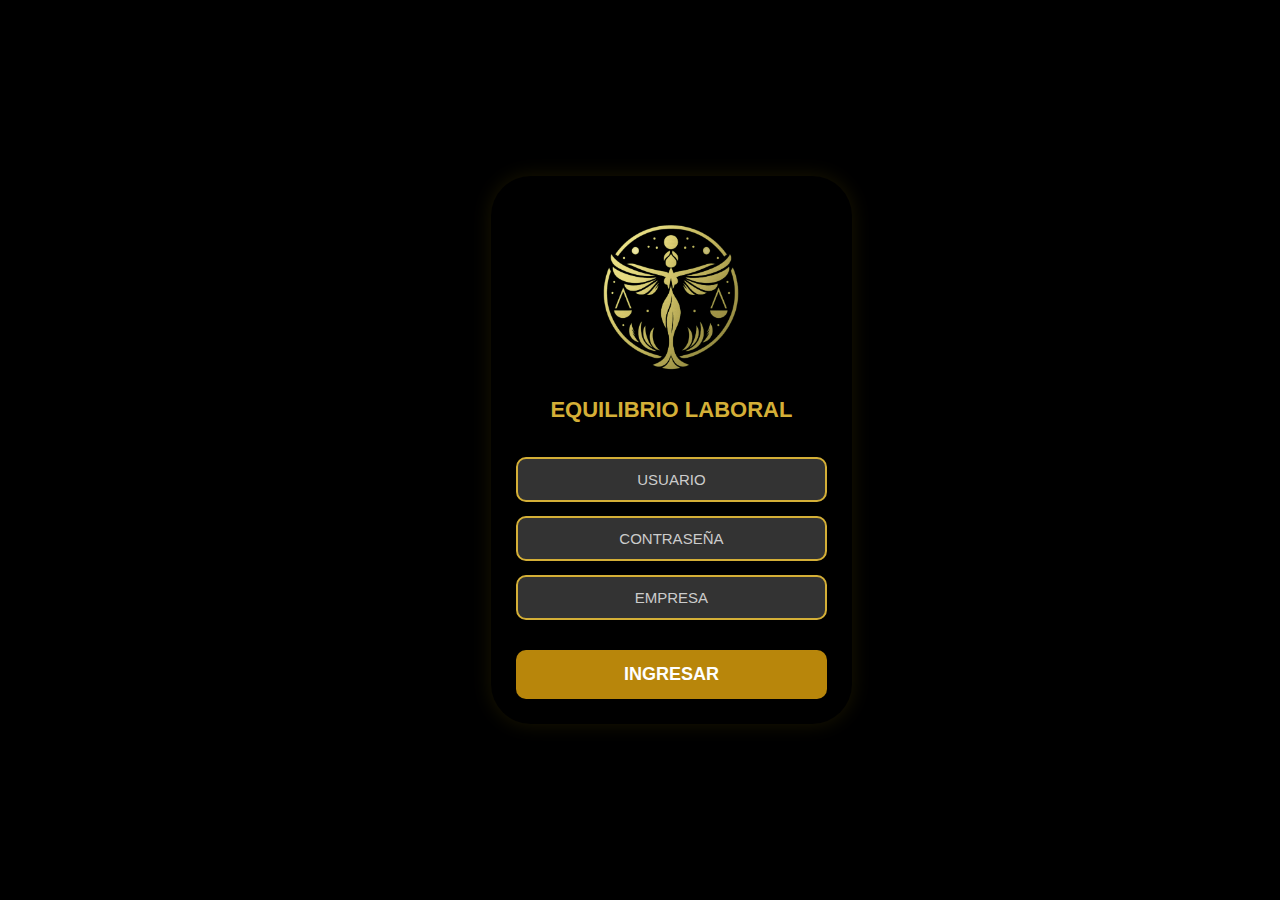
<file: index.html>
<!DOCTYPE html>
<html lang="es">
  <head>
    <meta charset="UTF-8" />
    <meta name="viewport" content="width=device-width, initial-scale=1.0" />
    <title>Equilibrio Laboral</title>
    <link rel="stylesheet" href="css/global.css" />
  </head>

  <body>


    <h1>TEST</h1>
    <form action="menu.html">
      <div class="container">
        <div class="logo">
          <img src="icons/logo.png" alt="Logo" />
        </div>

        <div class="title">EQUILIBRIO LABORAL</div>

        <div class="input-group">
          <input type="text" placeholder="USUARIO" />
          <input type="password" placeholder="CONTRASEÑA" />
          <input type="text" placeholder="EMPRESA" />
        </div>

        <button type="submit" class="btn">INGRESAR</button>
      </div>
    </form>
  </body>
</html>
</file>
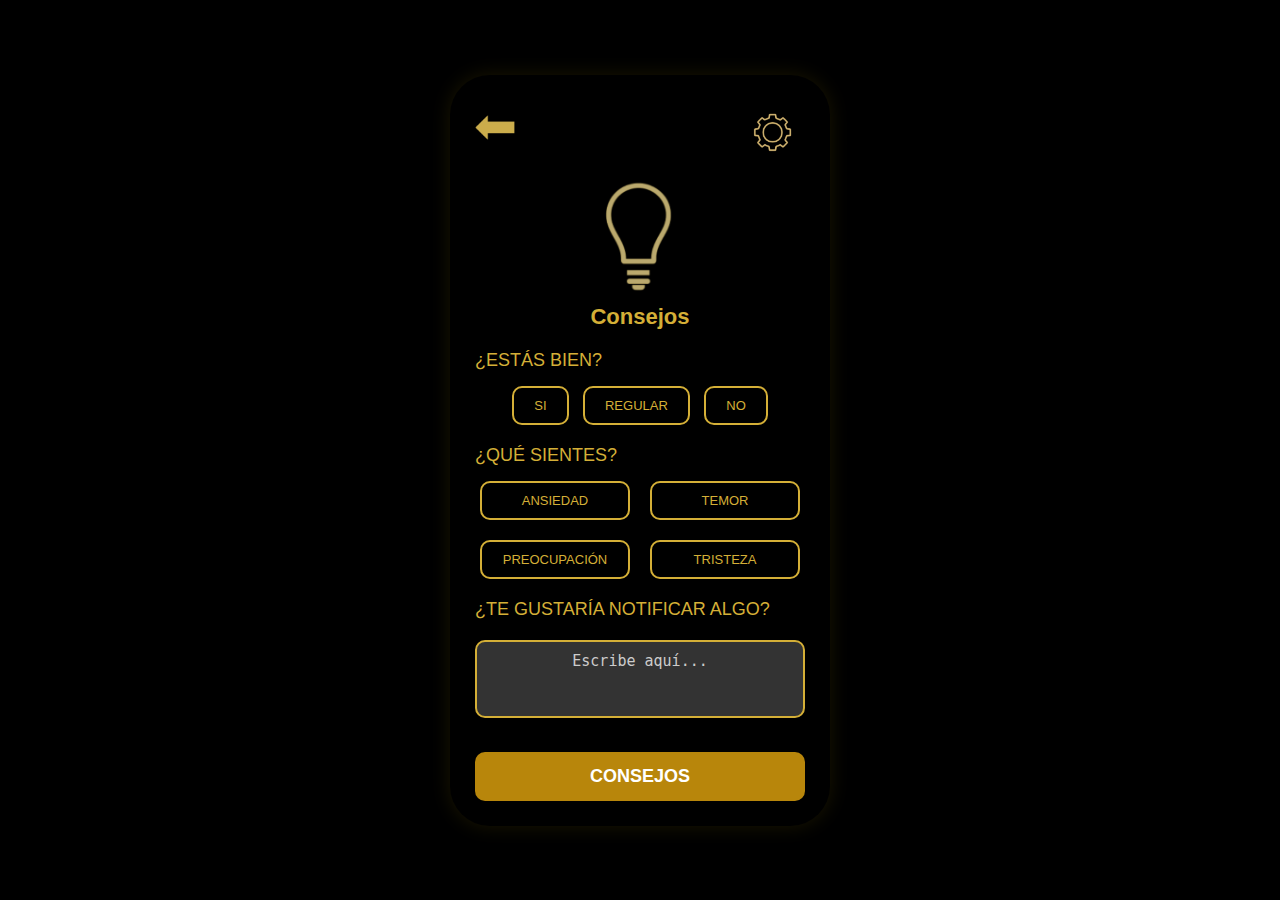
<file: consejos.html>
<!DOCTYPE html>
<html lang="es">
  <head>
    <meta charset="UTF-8" />
    <meta name="viewport" content="width=device-width, initial-scale=1.0" />
    <title>Consejos</title>
    <link rel="stylesheet" href="css/global.css" />
  </head>
  <body>
    <div class="container">
      <div class="menu-header">
        <img
          src="icons/back.png"
          alt="Regresar"
          class="icon-small"
          id="btn-back"
        />
        <img
          src="icons/settings.png"
          alt="Configuración"
          class="icon-small-setting"
        />
      </div>

      <div class="menu-logo-consejo">
        <img src="icons/bulb.png" alt="Consejos" />
        <div class="title">Consejos</div>
      </div>

      <form id="formConsejos">
        <div class="question">¿ESTÁS BIEN?</div>
        <div id="estado-group">
          <button type="button" class="selector-btn estado-btn">SI</button>
          <button type="button" class="selector-btn estado-btn">REGULAR</button>
          <button type="button" class="selector-btn estado-btn">NO</button>
        </div>

        <div class="question">¿QUÉ SIENTES?</div>
        <div id="emociones-group" class="emociones-grid">
          <button type="button" class="selector-btn emocion-btn">
            ANSIEDAD
          </button>
          <button type="button" class="selector-btn emocion-btn">TEMOR</button>
          <button type="button" class="selector-btn emocion-btn">
            PREOCUPACIÓN
          </button>
          <button type="button" class="selector-btn emocion-btn">
            TRISTEZA
          </button>
        </div>

        <div class="question">¿TE GUSTARÍA NOTIFICAR ALGO?</div>
        <textarea rows="3" placeholder="Escribe aquí..."></textarea>

        <button type="submit" class="btn">CONSEJOS</button>
        <div class="toast-container" id="toastContainer"></div>
      </form>
    </div>

    <script>
      // --- Lógica para "¿ESTÁS BIEN?" (solo uno activo) ---
      const estadoBtns = document.querySelectorAll(".estado-btn");
      estadoBtns.forEach((btn) => {
        btn.addEventListener("click", () => {
          estadoBtns.forEach((b) => b.classList.remove("selected"));
          btn.classList.add("selected");
        });
      });

      // --- Lógica para "¿QUÉ SIENTES?" (múltiples activos) ---
      const emocionBtns = document.querySelectorAll(".emocion-btn");
      emocionBtns.forEach((btn) => {
        btn.addEventListener("click", () => {
          btn.classList.toggle("selected");
        });
      });

      // --- Botón de volver ---
      document.addEventListener("DOMContentLoaded", function () {
        const backButton = document.getElementById("btn-back");
        if (backButton) {
          backButton.addEventListener("click", function () {
            window.history.back();
          });
        }
      });

      // --- Mostrar toast ---
      function mostrarToast(texto) {
        const container = document.getElementById("toastContainer");
        const toast = document.createElement("div");
        toast.className = "toast";
        toast.textContent = texto;
        container.appendChild(toast);
        // Eliminar después de 3 segundos
        setTimeout(() => {
          toast.remove();
        }, 3000);
      }

      // --- Manejo del formulario ---
      const form = document.getElementById("formConsejos");
      form.addEventListener("submit", function (event) {
        event.preventDefault(); // Evita el envío inmediato
        mostrarToast("Mensaje enviado correctamente!");

        // Espera 3 segundos (duración del toast) y luego redirige
        setTimeout(() => {
          window.location.href = "menu.html";
        }, 3000);
      });
    </script>
  </body>
</html>
</file>
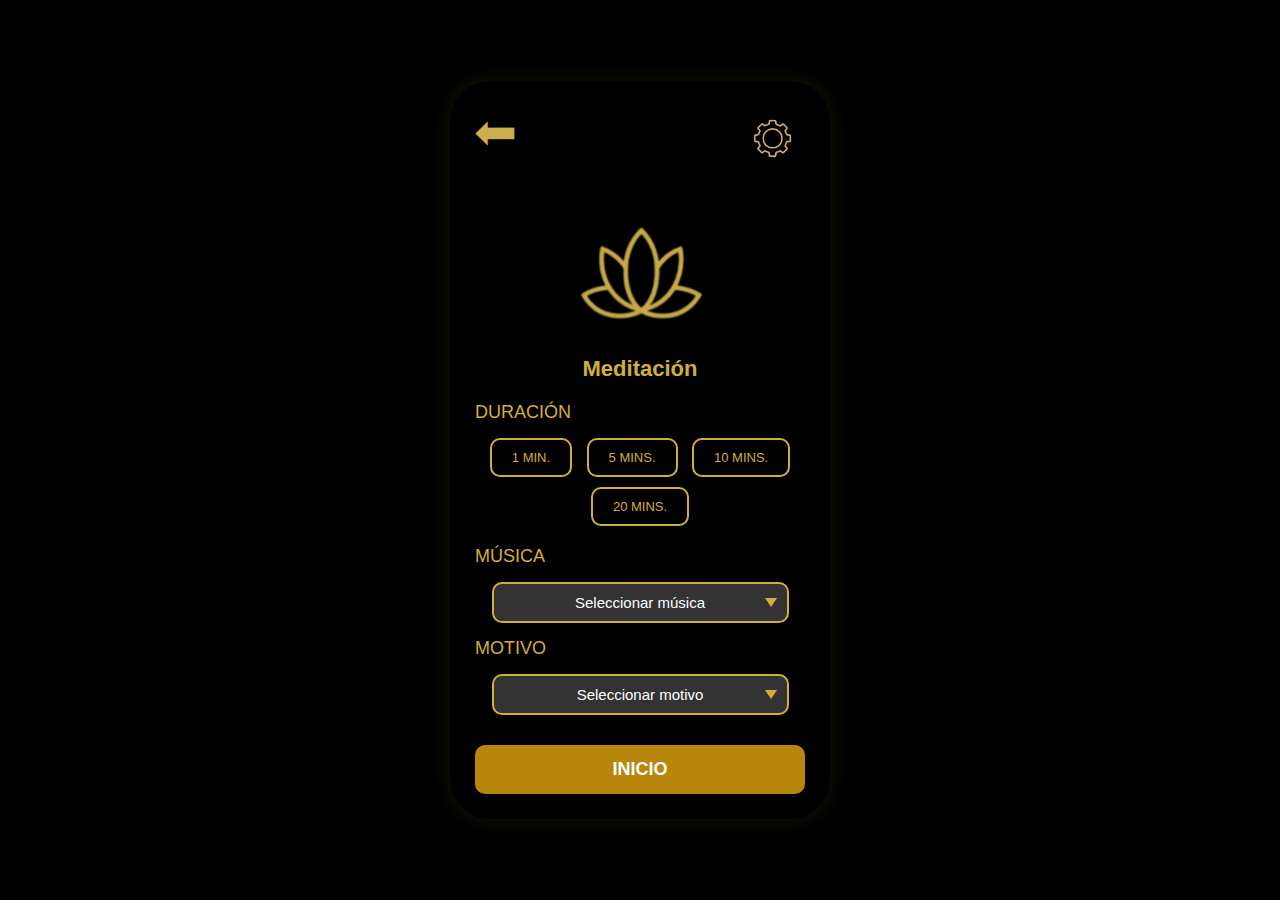
<file: meditacion.html>
<!DOCTYPE html>
<html lang="es">
  <head>
    <meta charset="UTF-8" />
    <meta name="viewport" content="width=device-width, initial-scale=1.0" />
    <title>Meditación</title>
    <link rel="stylesheet" href="css/global.css" />

  </head>
<body>
    <div class="container">
      <div class="menu-header">
        <img
          src="icons/back.png"
          alt="Regresar"
          class="icon-small"
          id="btn-back"
        />
        <img
          src="icons/settings.png"
          alt="Configuración"
          class="icon-small-setting"
        />
      </div>

      <div class="menu-logo">
        <img src="icons/lotus.png" alt="Meditación" />
      </div>
      <div class="title">Meditación</div>

      <div class="question">DURACIÓN</div>
      <div id="duracion-group">
        <button class="selector-btn duracion-btn" data-minutos="1">1 MIN.</button>
        <button class="selector-btn duracion-btn" data-minutos="5">5 MINS.</button>
        <button class="selector-btn duracion-btn" data-minutos="10">10 MINS.</button>
        <button class="selector-btn duracion-btn" data-minutos="20">20 MINS.</button>
      </div>

      <div class="question">MÚSICA</div>
      <select id="musica">
        <option value="" disabled selected>Seleccionar música</option>
        <option value="relajante">Relajante</option>
        <option value="naturaleza">Sonidos de la naturaleza</option>
        <option value="instrumental">Instrumental suave</option>
      </select>

      <div class="question">MOTIVO</div>
      <select id="motivo">
        <option value="" disabled selected>Seleccionar motivo</option>
        <option value="estrés">Reducir estrés</option>
        <option value="concentracion">Mejorar concentración</option>
        <option value="descanso">Descansar</option>
      </select>

      <button class="btn" id="inicioBtn">INICIO</button>
      <div class="toast-container" id="toastContainer"></div>
    </div>

    <script>
document.addEventListener("DOMContentLoaded", function () {
        const backButton = document.getElementById("btn-back");
        if (backButton) {
          backButton.addEventListener("click", function () {
            window.history.back(); // Vuelve a la página anterior
          });
        }
      });


      let duracionSeleccionada = null;

      // Manejo de selección de duración
      document.querySelectorAll(".duracion-btn").forEach((btn) => {
        btn.addEventListener("click", () => {
          document
            .querySelectorAll(".duracion-btn")
            .forEach((b) => b.classList.remove("selected"));
          btn.classList.add("selected");
          duracionSeleccionada = parseInt(btn.getAttribute("data-minutos"));
        });
      });

      // Evento del botón INICIO
      document.getElementById("inicioBtn").addEventListener("click", () => {
        if (!duracionSeleccionada) {
          mostrarToast("Por favor selecciona una duración antes de iniciar.", 3000);
          return;
        }

        const tiempoMs = duracionSeleccionada * 60 * 1000;
        mostrarToast(`🧘‍♀️ Meditación iniciada por ${duracionSeleccionada} minutos.`, tiempoMs);
      });

      // Función para mostrar el toast durante X milisegundos
      function mostrarToast(texto, duracionMs) {
        const container = document.getElementById("toastContainer");
        container.innerHTML = ""; // limpia mensajes previos
        const toast = document.createElement("div");

        toast.className = "toast";
        toast.textContent = texto;
        toast.style.animation = `fadeInOut ${duracionMs / 1000}s forwards`;

        container.appendChild(toast);

        // Eliminar el toast después del tiempo especificado
        setTimeout(() => {
          toast.remove();
        }, duracionMs);
      }
    </script>
  </body>
</html>
</file>
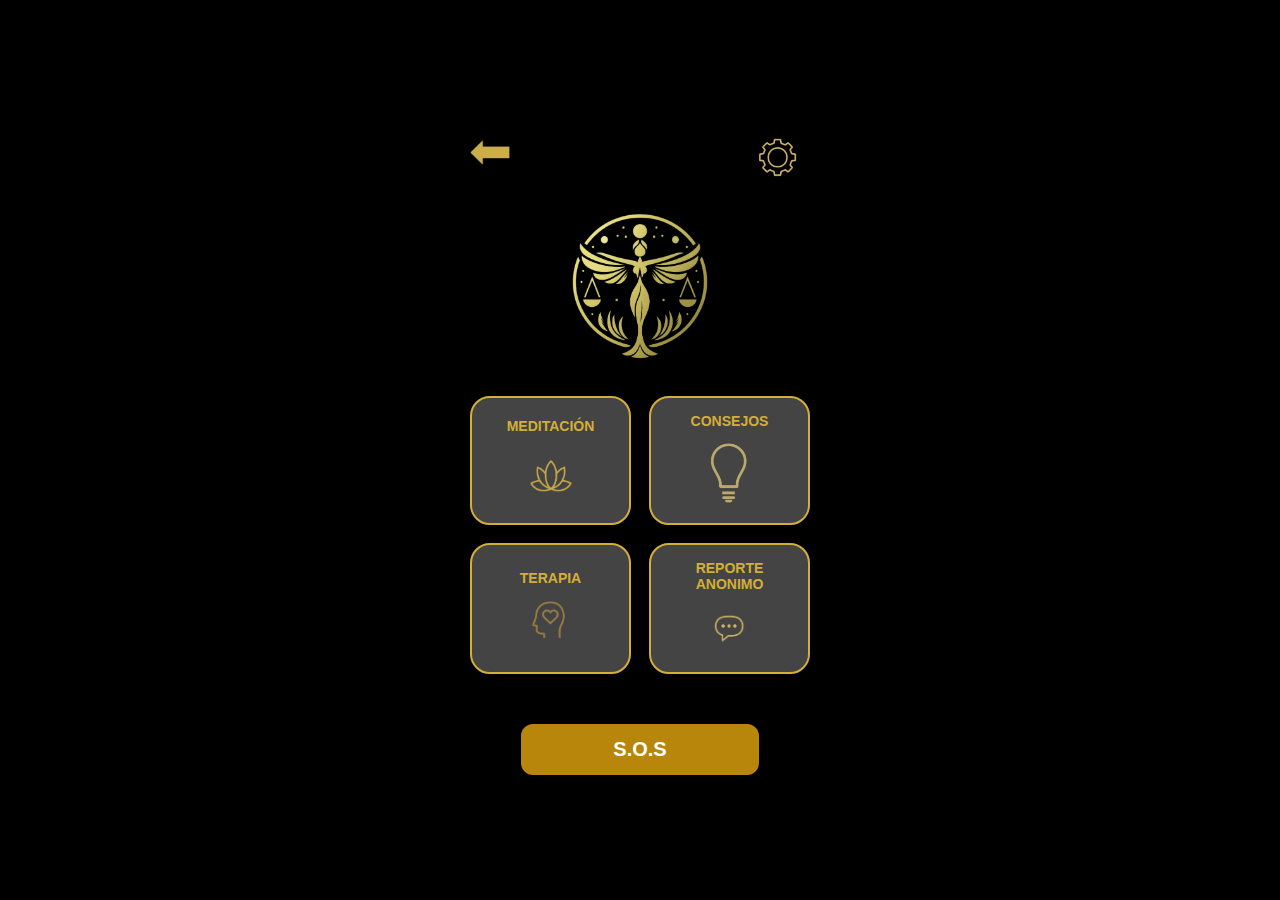
<file: menu.html>
<!DOCTYPE html>
<html lang="es">
  <head>
    <meta charset="UTF-8" />
    <meta name="viewport" content="width=device-width, initial-scale=1.0" />
    <title>Menu - Equilibrio Laboral</title>
    <link rel="stylesheet" href="css/global.css" />
  </head>

  <body>
    <div class="menu-container">
      <!-- Icons Header -->
      <div class="menu-header">
        <img
          src="icons/back.png"
          class="icon-small"
          alt="Volver"
          id="btn-back"
        />
        <img src="icons/settings.png" class="icon-small-setting" alt="Config" />
      </div>

      <!-- Logo -->
      <div class="menu-logo">
        <img src="icons/logo.png" alt="Logo" />
      </div>

      <!-- Grid Opciones -->
      <div class="menu-grid">
        <div class="menu-box">
          <span>MEDITACIÓN</span>
          <img src="icons/lotus.png" class="icon" alt="" />
        </div>
        <div class="menu-box">
          <span>CONSEJOS</span>
          <img src="icons/bulb.png" class="icon" alt="" />
        </div>
        <div class="menu-box">
          <span>TERAPIA</span>
          <img src="icons/terapia.png" class="icon" alt="" />
        </div>
        <div class="menu-box">
          <span>REPORTE ANONIMO</span>
          <img src="icons/chat.png" class="icon" alt="" />
        </div>
      </div>

      <button class="sos-btn">S.O.S</button>
    </div>
    <script>
      document.addEventListener("DOMContentLoaded", function () {
        const menuBoxes = document.querySelectorAll(".menu-box");

        const links = [
          "meditacion.html", 
          "consejos.html",
          "terapia.html", 
          "report_anonimo.html", 
        ];

        menuBoxes.forEach((box, index) => {
          if (box.tagName.toLowerCase() !== "a" && links[index]) {
            box.addEventListener("click", function () {
              window.location.href = links[index];
            });
          }
        });
      });

      document.addEventListener("DOMContentLoaded", function () {
        const backButton = document.getElementById("btn-back");
        if (backButton) {
          backButton.addEventListener("click", function () {
            window.history.back();
          });
        }
      });
    </script>
  </body>
</html>
</file>
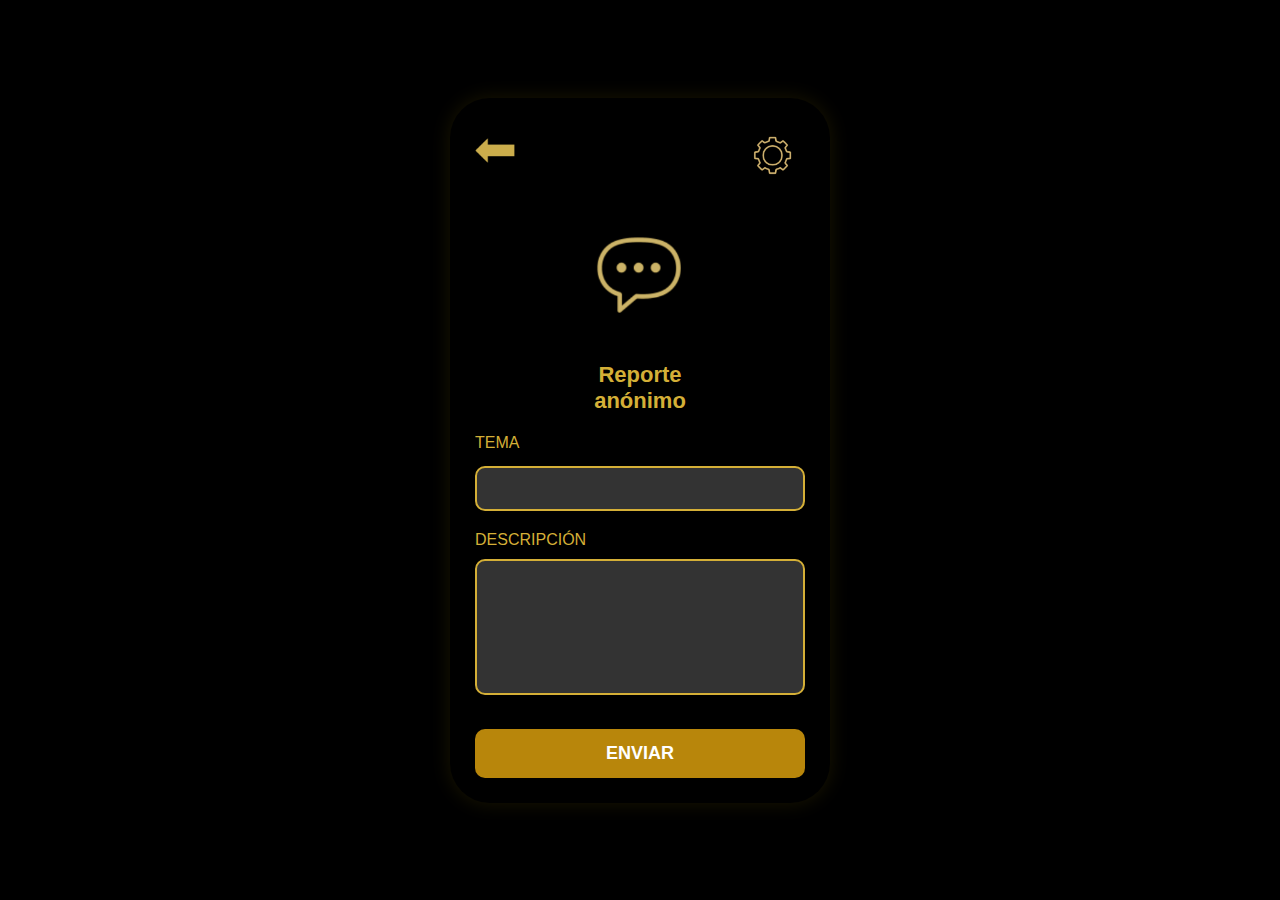
<file: report_anonimo.html>
<!DOCTYPE html>
<html lang="es">
  <head>
    <meta charset="UTF-8" />
    <meta name="viewport" content="width=device-width, initial-scale=1.0" />
    <title>Reporte anónimo</title>
    <link rel="stylesheet" href="css/global.css" />
  </head>
  <body>
    <div class="container">
      <!-- Encabezado con íconos -->
      <div class="menu-header">
        <img
          src="icons/back.png"
          alt="Regresar"
          class="icon-small"
          id="btn-back"
        />
        <img
          src="icons/settings.png"
          alt="Configuración"
          class="icon-small-setting"
        />
      </div>

      <!-- Icono principal y título -->
      <div class="menu-logo">
        <img src="icons/chat.png" alt="Reporte anónimo" />
        <div class="title">Reporte<br>anónimo</div>
      </div>

      <!-- Formulario -->
      <form action="menu.html" id="formAnonimo">
        <div class="input-group">
          <label
            for="tema"
            style="
              color: #d4af37;
              display: block;
              text-align: left;
              margin-top: 10px;
            "
            >TEMA</label
          >
          <input type="text" id="tema" name="tema" placeholder="" />
        </div>

        <div class="input-group">
          <label
            for="descripcion"
            style="
              color: #d4af37;
              display: block;
              text-align: left;
              margin-top: 20px;
            "
            >DESCRIPCIÓN</label
          >
          <textarea
            id="descripcion"
            name="descripcion"
            rows="6"
            style="
              width: 100%;
              padding: 12px;
              margin-top: 10px;
              background-color: #333;
              border: 2px solid #d4af37;
              border-radius: 10px;
              color: #fff;
              resize: none;
              font-size: 15px;
            "
          ></textarea>
        </div>

        <button type="submit" class="btn">ENVIAR</button>
        <div class="toast-container" id="toastContainer"></div>
      </form>
    </div>

    <script>
      document.addEventListener("DOMContentLoaded", function () {
        const backButton = document.getElementById("btn-back");
        if (backButton) {
          backButton.addEventListener("click", function () {
            window.history.back(); // Vuelve a la página anterior
          });
        }
      });
            function mostrarToast(texto) {
        const container = document.getElementById("toastContainer");
        const toast = document.createElement("div");
        toast.className = "toast";
        toast.textContent = texto;
        container.appendChild(toast);
        // Eliminar después de 3 segundos
        setTimeout(() => {
          toast.remove();
        }, 3000);
      }

      // --- Manejo del formulario ---
      const form = document.getElementById("formAnonimo");
      form.addEventListener("submit", function (event) {
        event.preventDefault(); // Evita el envío inmediato
        mostrarToast("Mensaje enviado correctamente!");

        // Espera 3 segundos (duración del toast) y luego redirige
        setTimeout(() => {
          window.location.href = "menu.html";
        }, 3000);
      });
    </script>
  </body>
</html>
</file>
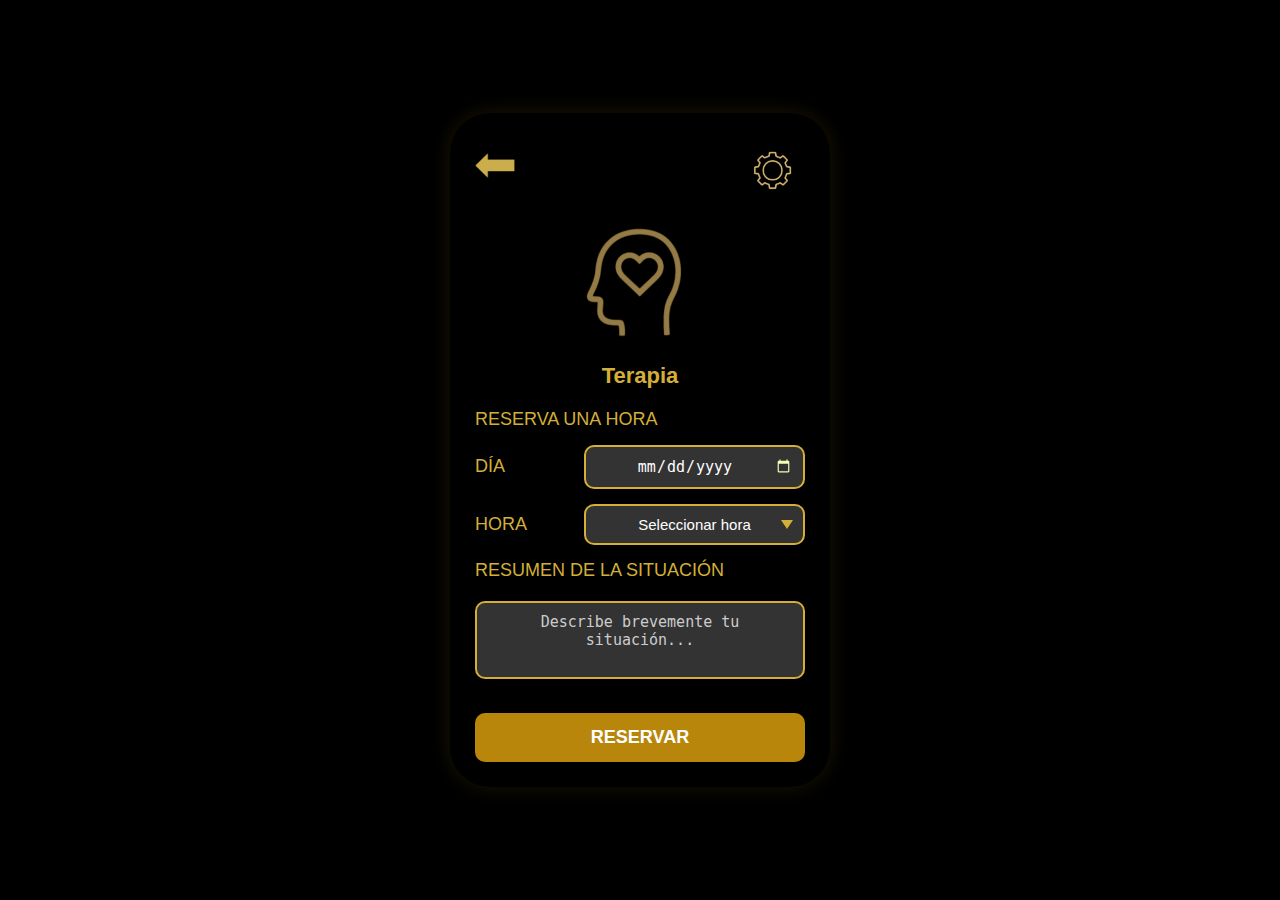
<file: terapia.html>
<!DOCTYPE html>
<html lang="es">
  <head>
    <meta charset="UTF-8" />
    <meta name="viewport" content="width=device-width, initial-scale=1.0" />
    <title>Terapia</title>
    <link rel="stylesheet" href="css/global.css" />
  </head>
  <body>
    <div class="container">
      <div class="menu-header">
        <img
          src="icons/back.png"
          alt="Regresar"
          class="icon-small"
          id="btn-back"
        />
        <img
          src="icons/settings.png"
          alt="Configuración"
          class="icon-small-setting"
        />
      </div>

      <div class="menu-logo">
        <img src="icons/terapia.png" alt="Terapia" />
      </div>
      <div class="title">Terapia</div>

      <div class="question">RESERVA UNA HORA</div>

      <div class="input-row">
        <label for="dia" class="question">DÍA</label>
        <input type="date" id="dia" min="<?= date('Y-m-d') ?>" />
      </div>

      <div class="input-row">
        <label for="hora" class="question">HORA</label>
        <select id="hora">
          <option value="" disabled selected>Seleccionar hora</option>
          <option value="09:00">09:00</option>
          <option value="10:00">10:00</option>
          <option value="11:00">11:00</option>
          <option value="15:00">15:00</option>
          <option value="16:00">16:00</option>
          <option value="17:00">17:00</option>
          <option value="18:00">18:00</option>
        </select>
      </div>

      <div class="question">RESUMEN DE LA SITUACIÓN</div>
      <textarea
        rows="3"
        placeholder="Describe brevemente tu situación..."
      ></textarea>

      <button
        class="btn"
        onclick="mostrarToast('Reserva agendada, te esperamos!')"
      >
        RESERVAR
      </button>
      <div class="toast-container" id="toastContainer"></div>
    </div>

    <script>
      document.addEventListener("DOMContentLoaded", function () {
        const backButton = document.getElementById("btn-back");
        if (backButton) {
          backButton.addEventListener("click", function () {
            window.history.back();
          });
        }
      });
      function mostrarToast(texto) {
        const container = document.getElementById("toastContainer");
        const toast = document.createElement("div");

        toast.className = "toast";
        toast.textContent = texto;

        container.appendChild(toast);

        setTimeout(() => {
          toast.remove();
        }, 3000);
      }
    </script>
  </body>
</html>
</file>
<file: css/global.css>
body {
  margin: 0;
  padding: 0;
  background-color: #000;
  font-family: "Arial", sans-serif;
  display: flex;
  justify-content: center;
  align-items: center;
  min-height: 100dvh;
}

html,
body {
  overflow: hidden;
  height: 100%;
  width: 100%;
}

.container {
  width: 95%;
  max-width: 380px;
  background-color: #000;
  padding: 25px;
  border-radius: 40px;
  text-align: center;
  box-shadow: 0 0 20px rgba(255, 215, 0, 0.1);
  overflow: hidden;
}

.logo img {
  width: 160px;
  margin-top: 10px;
  margin-bottom: 10px;
}

.title {
  color: #d4af37;
  font-size: 22px;
  font-weight: bold;
  margin-bottom: 20px;
}

* {
  box-sizing: border-box;
}

.input-group input {
  width: 100%;
  padding: 12px;
  margin-top: 14px;
  background-color: #333;
  border: 2px solid #d4af37;
  border-radius: 10px;
  color: #fff;
  text-align: center;
  font-size: 15px;
}

.input-group input::placeholder {
  color: #ccc;
  text-align: center;
}

.btn {
  width: 100%;
  padding: 14px;
  background-color: #b8860b;
  border: none;
  border-radius: 10px;
  color: #fff;
  font-size: 18px;
  font-weight: bold;
  margin-top: 30px;
  cursor: pointer;
}

.btn:hover {
  background-color: #daa520;
}

body {
  margin: 0;
  padding: 0;
  background-color: #000;
  font-family: Arial, sans-serif;
}

.menu-container {
  width: 95%;
  max-width: 380px;
  margin: auto;
  text-align: center;
  padding: 20px;
}

.menu-header {
  display: flex;
  justify-content: space-between;
  margin-bottom: 10px;
}

.icon-small {
  margin-top: 15px;
  width: 40px;
  height: 25px;
}

.icon-small-setting {
  width: 65px;
}

.menu-logo img {
  width: 160px;
  /* margin: 20px 0; */
}
.menu-logo-consejo img {
  width: 100px;
  /* margin: 20px 0; */
}
/* GRID 2x2 */
.menu-grid {
  display: grid;
  grid-template-columns: repeat(2, 1fr);
  gap: 18px;
  margin: 20px 0;
}

/* Cuadros */
.menu-box {
  background-color: #444;
  border: 2px solid #d4af37;
  border-radius: 20px;
  padding: 15px;
  color: #d4af37;
  font-size: 14px;
  font-weight: bold;
  display: flex;
  flex-direction: column;
  justify-content: center;
  align-items: center;
}

.menu-box .icon {
  width: 55px;
  margin-top: 10px;
}

/* Botón SOS */
.sos-btn {
  width: 70%;
  margin-top: 30px;
  padding: 14px;
  background-color: #b8860b;
  border: none;
  border-radius: 12px;
  color: #fff;
  font-size: 20px;
  font-weight: bold;
  cursor: pointer;
}

.sos-btn:hover {
  background-color: #daa520;
}

.menu-box {
  cursor: pointer;
}

.selector-btn {
  background-color: #000;
  border: 2px solid #d4af37;
  color: #d4af37;
  border-radius: 10px;
  padding: 10px 20px;
  margin: 5px;
  font-size: 13px;
  cursor: pointer;
  transition: 0.2s;
}

.input-row {
  display: flex;
  align-items: center;
  justify-content: space-between;
  gap: 10px;
  margin-top: 10px;
}

.input-row label {
  flex: 0 0 30%;
  color: #d4af37;
  font-size: 18px;
  text-align: left;
}

.input-row input[type="date"],
.input-row select {
  flex: 1;
  padding: 10px;
  background-color: #333;
  border: 2px solid #d4af37;
  border-radius: 10px;
  color: #fff;
  font-size: 15px;
  text-align: center;
}


.emociones-grid {
  display: flex;
  flex-wrap: wrap;
  justify-content: space-between;
  gap: 10px;
  margin-top: 10px;
}

.emocion-btn {
  flex: 1 1 30%;
  font-size: 13px;
  text-align: center;
}


.selector-btn:hover {
  background-color: #222;
}

.selector-btn.selected {
  background-color: #d4af37;
  color: #000;
}

textarea {
  width: 100%;
  background-color: #333;
  border: 2px solid #d4af37;
  border-radius: 10px;
  color: #fff;
  padding: 10px;
  resize: none;
  font-size: 15px;
  text-align: center;
  margin-top: 10px;
}

textarea::placeholder {
  color: #ccc;
}

.question {
  color: #d4af37;
  /* font-weight: bold; */
  font-size: 18px;
  margin-top: 15px;
  margin-bottom: 10px;
  text-align: left;
}

/* ------------------------------------------- ALERT -------------------------------------------*/
.toast-container {
  position: fixed;
  top: 5%;
  left: 50%;
  transform: translate(-50%, -50%);
  display: flex;
  flex-direction: column;
  align-items: center;
  gap: 10px;
  z-index: 9999;
}

.toast {
  background: rgba(0, 255, 8, 0.322) !important;
  color: white;
  padding: 12px 20px;
  border-radius: 8px;
  font-family: sans-serif;
  box-shadow: 0 4px 12px rgba(0, 0, 0, 0.2);
  opacity: 0;
  animation: fadeInOut 3s forwards;
  text-align: center;
  white-space: nowrap;
}

@keyframes fadeInOut {
  0% {
    opacity: 0;
    transform: translateY(-10px);
  }
  10% {
    opacity: 1;
    transform: translateY(0);
  }
  90% {
    opacity: 1;
    transform: translateY(0);
  }
  100% {
    opacity: 0;
    transform: translateY(-10px);
  }
}

/* ------------------------------------------- Meditacion -------------------------------------------*/

select {
  width: 90%;
  background-color: #333;
  border: 2px solid #d4af37;
  border-radius: 10px;
  color: #fff;
  padding: 10px;
  font-size: 15px;
  text-align: center;
  appearance: none;
  -webkit-appearance: none;
  background-image: url("data:image/svg+xml;charset=US-ASCII,%3Csvg xmlns='http://www.w3.org/2000/svg' width='14' height='10'%3E%3Cpolygon fill='%23d4af37' points='7,10 0,0 14,0'/%3E%3C/svg%3E");
  background-repeat: no-repeat;
  background-position: right 10px center;
  background-size: 12px;
  margin-top: 5px;
  cursor: pointer;
}

select:focus {
  outline: none;
  border-color: #daa520;
}

/* ------------------------------------------- Terapia -------------------------------------------*/
input[type="date"],
      select {
        width: 90%;
        background-color: #333;
        border: 2px solid #d4af37;
        border-radius: 10px;
        color: #fff;
        padding: 10px;
        font-size: 15px;
        text-align: center;
        appearance: none;
        -webkit-appearance: none;
        background-repeat: no-repeat;
        background-position: right 10px center;
        background-size: 12px;
        margin-top: 5px;
        cursor: pointer;
      }

      input[type="date"]::-webkit-calendar-picker-indicator {
        filter: invert(1) sepia(1) saturate(5) hue-rotate(10deg);
        cursor: pointer;
      }

      input[type="date"]:focus,
      select:focus {
        outline: none;
        border-color: #daa520;
      }
</file>
